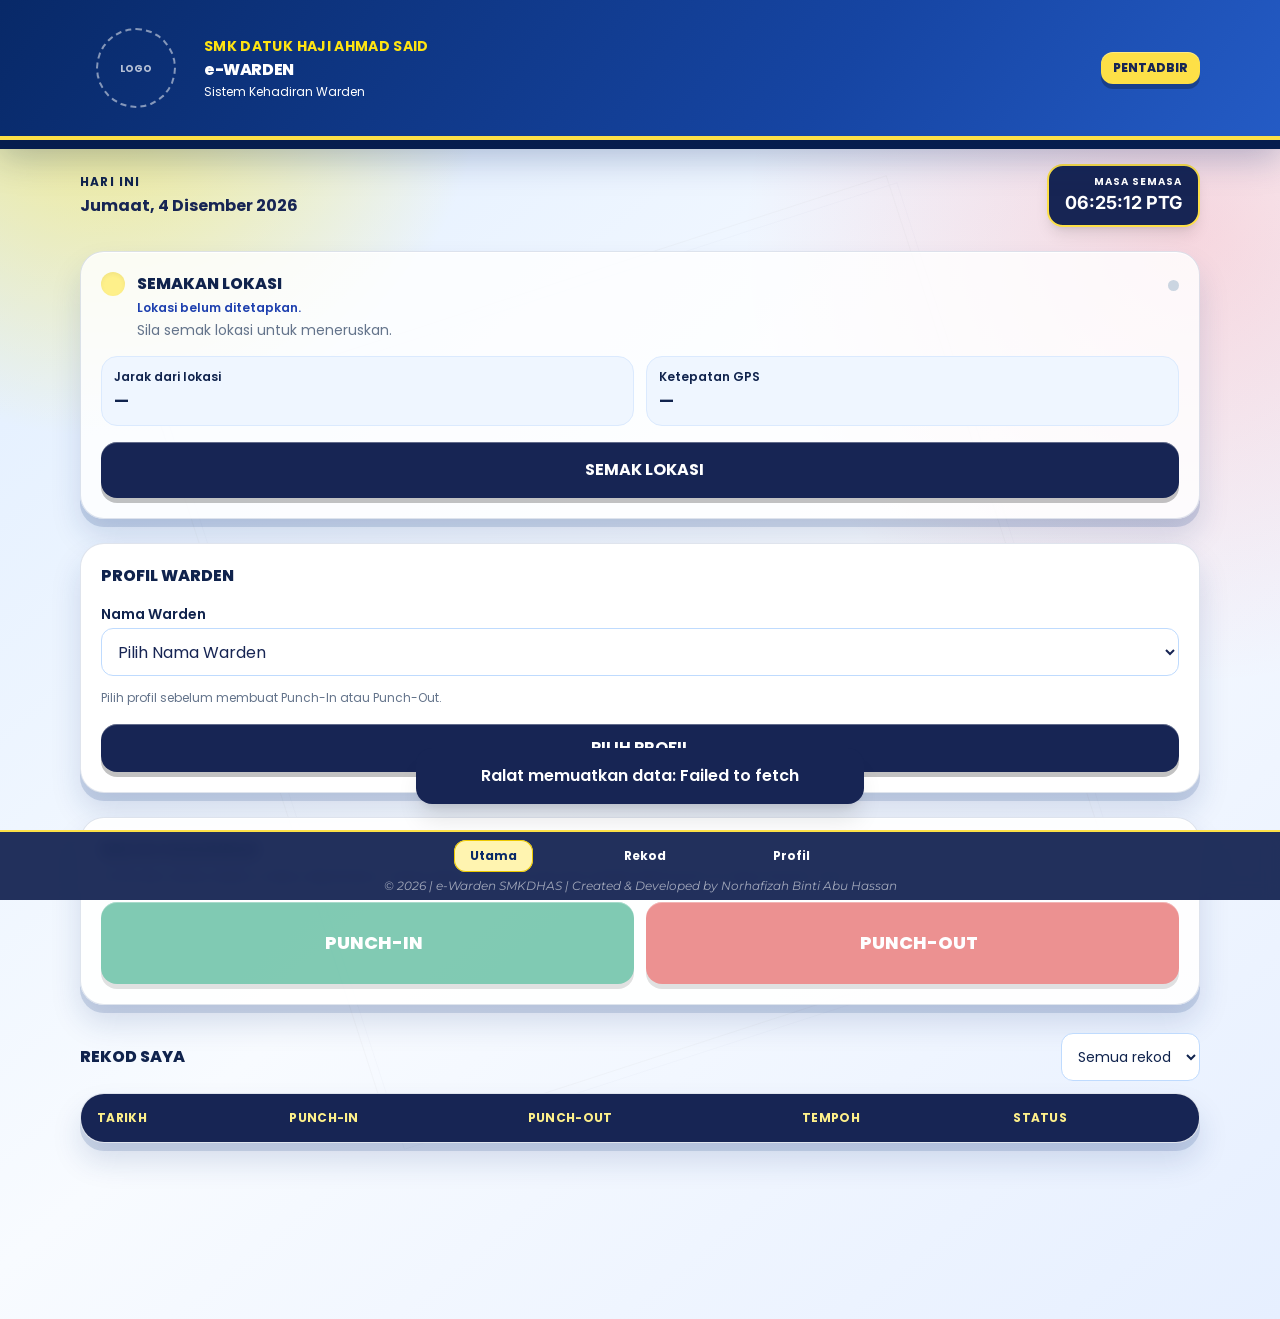
<file: index.html>
<!doctype html>
<html lang="ms">
<head>
  <meta charset="UTF-8">
  <meta name="viewport" content="width=device-width, initial-scale=1.0, viewport-fit=cover">
  <meta name="theme-color" content="#082968">
  <title>e-WARDEN SMKDHAS</title>
  <meta name="description" content="Sistem Kehadiran Warden SMK Datuk Haji Ahmad Said">

  <meta property="og:type" content="website">
  <meta property="og:site_name" content="e-WARDEN SMKDHAS">
  <meta property="og:title" content="e-WARDEN SMKDHAS">
  <meta property="og:description" content="Sistem Kehadiran Warden | SMK Datuk Haji Ahmad Said">
  <meta property="og:url" content="https://tj-hubg.github.io/e-warden-smkdhas/">
  <meta property="og:image" content="https://tj-hubg.github.io/e-warden-smkdhas/assets/ewarden-preview-v2.jpg">
  <meta property="og:image:url" content="https://tj-hubg.github.io/e-warden-smkdhas/assets/ewarden-preview-v2.jpg">
  <meta property="og:image:secure_url" content="https://tj-hubg.github.io/e-warden-smkdhas/assets/ewarden-preview-v2.jpg">
  <meta property="og:image:type" content="image/jpeg">
  <meta property="og:image:width" content="1200">
  <meta property="og:image:height" content="630">
  <meta property="og:image:alt" content="e-WARDEN SMKDHAS — Sistem Kehadiran Warden">

  <meta name="twitter:card" content="summary_large_image">
  <meta name="twitter:title" content="e-WARDEN SMKDHAS">
  <meta name="twitter:description" content="Sistem Kehadiran Warden | SMK Datuk Haji Ahmad Said">
  <meta name="twitter:image" content="https://tj-hubg.github.io/e-warden-smkdhas/assets/ewarden-preview-v2.jpg">

  <link rel="preconnect" href="https://fonts.googleapis.com">
  <link rel="preconnect" href="https://fonts.gstatic.com" crossorigin>
  <link rel="preconnect" href="https://cdn.jsdelivr.net" crossorigin>
  <link href="https://fonts.googleapis.com/css2?family=Inter:wght@400;500;600;700;800&family=Montserrat:ital,wght@1,400;1,500;1,600&family=Poppins:wght@400;500;600;700;800&display=swap" rel="stylesheet">
  <link rel="stylesheet" href="css/tailwind.min.css">
  <link rel="stylesheet" href="css/styles.css?v=pdf-20260918c">
</head>

<body>
  <div id="loading-overlay" class="loading-overlay">
    <div class="text-center text-white">
      <div class="spinner mx-auto"></div>
      <p class="mt-4 font-bold">Memuatkan e-WARDEN...</p>
    </div>
  </div>

  <div class="app-shell">
    <img id="school-watermark" aria-hidden="true"
         class="pointer-events-none absolute left-1/2 top-1/2 z-0 h-[min(88vw,48rem)] w-[min(88vw,48rem)] -translate-x-1/2 -translate-y-1/2 rotate-[-18deg] object-contain opacity-[0.10] drop-shadow-[8px_10px_0_rgba(8,41,104,0.18)]">

    <header class="school-header sticky top-0 z-30 border-b-4 border-yellow-300">
      <div class="mx-auto flex max-w-6xl items-center gap-3 px-4 py-3">
        <div class="crest-frame flex h-24 w-24 shrink-0 items-center justify-center rounded-full p-1.5">
          <img id="school-logo" alt="Logo sekolah" class="h-full w-full object-contain hidden">
          <div id="logo-placeholder" class="flex h-20 w-20 items-center justify-center rounded-full border-2 border-dashed border-white/50 text-[10px] font-bold text-white/70">LOGO</div>
        </div>

        <div class="min-w-0 flex-1 text-white">
          <p id="school-name" class="font-bold tracking-wide">SMK DATUK HAJI AHMAD SAID</p>
          <h1 id="app-title" class="mt-0.5 font-extrabold tracking-tight">e-WARDEN</h1>
          <p id="app-subtitle" class="mt-0.5 text-xs">Sistem Kehadiran Warden</p>
        </div>

        <div id="header-actions" class="no-print flex items-center gap-2">
          <form id="admin-access-form" class="hidden items-center gap-2 rounded-xl bg-white/10 p-1">
            <input id="admin-code" type="password" inputmode="numeric" maxlength="8" placeholder="Kod akses"
                   class="w-24 rounded-lg border-0 px-2 py-2 text-xs text-blue-950 focus:outline-none focus:ring-2 focus:ring-yellow-300">
            <button type="submit" class="rounded-lg bg-white px-2 py-2 text-xs font-bold text-blue-950">OK</button>
          </form>
          <button id="mode-button" type="button"
                  class="action-button rounded-xl bg-yellow-300 px-3 py-2 text-xs font-extrabold text-blue-950 focus:outline-none focus:ring-2 focus:ring-white">
            PENTADBIR
          </button>
        </div>
      </div>
    </header>

    <main id="app-content" class="relative z-10 mx-auto max-w-6xl px-4 pb-44 pt-6">
      <div id="warden-slot"></div>
      <section id="admin-view" class="view">
        <div id="admin-slot"></div>
        <div id="report-slot"></div>
      </section>
    </main>

    <nav class="no-print fixed bottom-0 left-0 z-30 w-full border-t-2 border-yellow-300 bg-blue-950/95 px-2 pt-2 pb-1 backdrop-blur">
      <div id="warden-nav" class="mx-auto flex max-w-md justify-around">
        <button type="button" data-view="home" class="nav-item active rounded-xl px-4 py-2 text-xs font-bold text-white">
          <i data-lucide="house" class="mx-auto mb-1 h-5 w-5"></i>Utama
        </button>
        <button type="button" data-view="records" class="nav-item rounded-xl px-4 py-2 text-xs font-bold text-white">
          <i data-lucide="clipboard-list" class="mx-auto mb-1 h-5 w-5"></i>Rekod
        </button>
        <button type="button" data-view="profile" class="nav-item rounded-xl px-4 py-2 text-xs font-bold text-white">
          <i data-lucide="user" class="mx-auto mb-1 h-5 w-5"></i>Profil
        </button>
      </div>

      <div id="admin-nav" class="mx-auto hidden max-w-md justify-around">
        <button type="button" data-admin="dashboard" class="nav-item active rounded-xl px-4 py-2 text-xs font-bold text-white">
          <i data-lucide="layout-dashboard" class="mx-auto mb-1 h-5 w-5"></i>Dashboard
        </button>
        <button type="button" data-admin="attendance" class="nav-item rounded-xl px-4 py-2 text-xs font-bold text-white">
          <i data-lucide="bar-chart-3" class="mx-auto mb-1 h-5 w-5"></i>Kehadiran
        </button>
        <button type="button" data-admin="report" class="nav-item rounded-xl px-4 py-2 text-xs font-bold text-white">
          <i data-lucide="file-down" class="mx-auto mb-1 h-5 w-5"></i>Laporan
        </button>
      </div>

      <footer class="footer-copy">
        © 2026 | e-Warden SMKDHAS | Created &amp; Developed by Norhafizah Binti Abu Hassan
      </footer>
    </nav>

    <div id="toast" class="toast fixed bottom-24 left-1/2 z-50 w-[calc(100%-2rem)] max-w-md rounded-2xl bg-blue-950 px-5 py-4 text-center font-semibold text-white shadow-xl"></div>
  </div>

  <script defer src="js/config.js"></script>
  <script defer src="js/api.js"></script>
  <script defer src="js/app.js?v=perf-20260918e"></script>
</body>
</html>
</file>
<file: css/styles.css>
:root{
      --ui-scale:1;
      --font-scale:1;
      --space-scale:1;
      --royal:#1645a3;
      --deep:#082968;
      --yellow:#ffe411;
      --red:#ed1b38;
      --sky:#eaf2ff;
      --ink:#10234d;
    }
    *{box-sizing:border-box}
    html{scroll-behavior:auto}
    body{margin:0;font-family:"Poppins",sans-serif;color:var(--ink);background:#dce9ff}
    .app-shell{
      position:relative;isolation:isolate;width:100%;min-height:calc(100 * min(var(--vh, 1vh), 1vh));
      background:
        radial-gradient(circle at 8% 4%,rgba(255,228,17,.52),transparent 24rem),
        radial-gradient(circle at 93% 18%,rgba(237,27,56,.16),transparent 28rem),
        linear-gradient(140deg,#ddecff 0%,#f8fbff 53%,#e6efff 100%);
    }
    .school-header{
      background:linear-gradient(125deg,#082968,#1645a3 65%,#245bc5);
      box-shadow:0 9px 0 #061d4e,0 17px 34px rgba(8,41,104,.28);
    }
    .crest-frame{background:transparent;box-shadow:none;height:7rem;width:7rem}
    .crest-frame img{filter:drop-shadow(0 2px 1px rgba(0,0,0,.3))}
    .raised-card{
      border:1px solid rgba(12,48,117,.13);
      box-shadow:0 8px 0 rgba(9,49,123,.15),0 18px 30px rgba(18,57,123,.15),inset 0 1px 0 rgba(255,255,255,.95);
      transition:transform .22s ease,box-shadow .22s ease;
    }
    .raised-card:hover{transform:translateY(-3px);box-shadow:0 11px 0 rgba(9,49,123,.14),0 23px 38px rgba(18,57,123,.18),inset 0 1px 0 #fff}
    .action-button{
      box-shadow:0 5px 0 rgba(0,0,0,.24),inset 0 1px 0 rgba(255,255,255,.32);
      transform:translateY(0);transition:transform .15s,box-shadow .15s,filter .15s;
    }
    .action-button:hover{filter:brightness(1.06);transform:translateY(-1px)}
    .action-button:active{transform:translateY(4px);box-shadow:0 1px 0 rgba(0,0,0,.24)}
    .view{display:none}.view.active{display:block}
    .admin-panel{display:none}.admin-panel.active{display:block}
    .status-dot{width:11px;height:11px;border-radius:50%;display:inline-block}
    .pulse{animation:pulse 1.6s infinite}@keyframes pulse{50%{opacity:.45;transform:scale(.78)}}
    .nav-item.active{background:#fff4b0;color:#082968;box-shadow:inset 0 0 0 1px #edc900}
    .toast{transform:translate(-50%,130%);opacity:0;transition:.28s;pointer-events:none}
    .toast.show{transform:translate(-50%,0);opacity:1}
    .footer-copy{font-family:"Montserrat",sans-serif;font-style:italic;opacity:.58}
    input,select{min-height:48px}
    button{touch-action:manipulation}

    /* Kotak akses terapung: tidak lagi menolak atau mengecilkan tajuk. */
    #header-actions{position:relative;z-index:45;flex:0 0 auto}
    #admin-access-form{
      position:absolute;
      top:50%;
      right:calc(100% + 8px);
      z-index:50;
      transform:translateY(-50%);
      width:max-content;
      max-width:calc(100vw - 112px);
      background:#082968;
      box-shadow:0 8px 22px rgba(3,18,52,.35);
    }

    /* Pastikan navigation kekal menjadi lapisan sentuhan paling hadapan. */
    nav.no-print{z-index:60!important;isolation:isolate;pointer-events:auto}
    .nav-item{position:relative;z-index:2;pointer-events:auto;touch-action:manipulation}
    .section-title{font-weight:800;color:#082968}
    .loading-overlay{position:fixed;inset:0;z-index:100;background:rgba(8,41,104,.72);display:flex;align-items:center;justify-content:center}
    .spinner{width:44px;height:44px;border:5px solid rgba(255,255,255,.3);border-top-color:#ffe411;border-radius:50%;animation:spin .8s linear infinite}
    @keyframes spin{to{transform:rotate(360deg)}}

    /* TYPOGRAPHY LOCK — aligned to Canva master */
    h1,h2,p,label,button,input,select,table{font-family:"Poppins",sans-serif}
    #app-title{font-family:"Gotham Circular","Poppins",sans-serif}

    #school-name{
      color:#ffe411;
      font-family:"Poppins",sans-serif;
      font-size:.875rem;
      line-height:1.25rem;
      font-weight:700;
      letter-spacing:.025em;
    }

    #current-time,.stat-value{font-family:"Inter",sans-serif}
    .footer-copy{
      margin:0;
      padding:6px 10px 2px;
      text-align:center;
      font-family:"Montserrat",sans-serif;
      font-style:italic;
      font-weight:400;
      font-size:.75rem;
      line-height:1rem;
      color:rgba(255,255,255,.58);
      opacity:1;
    }



    /* =====================================================
       MOBILE PORTRAIT REFERENCE LAYOUT
       Target: browser phone view similar to approved Canva screenshot
       Uses actual viewport-derived variables from JS, not fixed device labels.
       ===================================================== */

    html{
      --mobile-w:390;
      --mobile-scale:1;
      --mobile-font:1;
    }

    body.mobile-portrait{
      font-size:calc(18px * var(--mobile-font));
    }

    body.mobile-portrait .app-shell{
      background:
        radial-gradient(circle at 10% 4%,rgba(255,228,17,.48),transparent 18rem),
        radial-gradient(circle at 92% 20%,rgba(237,27,56,.12),transparent 20rem),
        linear-gradient(145deg,#ddecff 0%,#f9fbff 55%,#e8f0ff 100%);
    }

    body.mobile-portrait .school-header{
      position:sticky;
      top:0;
      z-index:30;
      border-bottom:4px solid #ffe411;
      box-shadow:0 5px 0 #061d4e,0 10px 22px rgba(8,41,104,.22);
    }

    body.mobile-portrait .school-header > div{
      max-width:none!important;
      padding:
        calc(12px * var(--mobile-scale))
        calc(14px * var(--mobile-scale))!important;
      gap:calc(12px * var(--mobile-scale))!important;
      align-items:center!important;
    }

    body.mobile-portrait .crest-frame{
      width:calc(74px * var(--mobile-scale))!important;
      height:calc(74px * var(--mobile-scale))!important;
      flex:0 0 calc(74px * var(--mobile-scale))!important;
      padding:0!important;
    }

    body.mobile-portrait #school-name{
      font-size:calc(13px * var(--mobile-font))!important;
      line-height:1.15!important;
      margin:0!important;
      color:#ffe411!important;
      letter-spacing:.02em!important;
    }

    body.mobile-portrait #app-title{
      margin-top:3px!important;
      font-size:calc(27px * var(--mobile-font))!important;
      line-height:1.05!important;
      white-space:nowrap;
    }

    body.mobile-portrait #app-subtitle{
      margin-top:5px!important;
      font-size:calc(13px * var(--mobile-font))!important;
      line-height:1.2!important;
      opacity:.95;
    }

    body.mobile-portrait #mode-button{
      min-width:calc(92px * var(--mobile-scale));
      min-height:calc(46px * var(--mobile-scale));
      padding:0 calc(13px * var(--mobile-scale))!important;
      border-radius:14px!important;
      font-size:calc(13px * var(--mobile-font))!important;
      white-space:nowrap;
    }

    body.mobile-portrait main{
      max-width:none!important;
      padding:
        calc(24px * var(--mobile-scale))
        calc(16px * var(--mobile-scale))
        calc(150px * var(--mobile-scale))!important;
    }

    body.mobile-portrait #warden-view > div:first-child{
      margin-bottom:calc(24px * var(--mobile-scale))!important;
      align-items:center!important;
    }

    body.mobile-portrait #warden-view > div:first-child > div:first-child > p:first-child{
      font-size:calc(12px * var(--mobile-font))!important;
      letter-spacing:.13em!important;
    }

    body.mobile-portrait #current-date{
      margin-top:5px!important;
      font-size:calc(18px * var(--mobile-font))!important;
      line-height:1.2!important;
    }

    body.mobile-portrait #current-time{
      font-size:calc(19px * var(--mobile-font))!important;
      line-height:1!important;
    }

    body.mobile-portrait #warden-view > div:first-child > div:last-child{
      border-radius:18px!important;
      padding:
        calc(10px * var(--mobile-scale))
        calc(15px * var(--mobile-scale))!important;
      min-width:calc(145px * var(--mobile-scale));
    }

    body.mobile-portrait .raised-card{
      border-radius:24px!important;
      padding:calc(22px * var(--mobile-scale))!important;
      margin-bottom:calc(24px * var(--mobile-scale))!important;
      box-shadow:
        0 8px 0 rgba(9,49,123,.15),
        0 16px 24px rgba(18,57,123,.13),
        inset 0 1px 0 rgba(255,255,255,.95)!important;
    }

    body.mobile-portrait #warden-view section:nth-of-type(1){
      background:rgba(255,255,255,.82)!important;
    }

    body.mobile-portrait #warden-view section:nth-of-type(1) h2{
      font-size:calc(26px * var(--mobile-font))!important;
      line-height:1.05!important;
      color:#082968!important;
    }

    body.mobile-portrait #active-location-name{
      font-size:calc(15px * var(--mobile-font))!important;
      line-height:1.25!important;
      margin-top:5px!important;
    }

    body.mobile-portrait #location-message{
      font-size:calc(16px * var(--mobile-font))!important;
      line-height:1.35!important;
      margin-top:4px!important;
    }

    body.mobile-portrait #gps-details{
      font-size:calc(14px * var(--mobile-font))!important;
      line-height:1.35!important;
      margin-top:12px!important;
    }

    body.mobile-portrait #warden-view section:nth-of-type(1) .grid.grid-cols-2{
      gap:calc(12px * var(--mobile-scale))!important;
    }

    body.mobile-portrait #warden-view section:nth-of-type(1) .grid.grid-cols-2 > div{
      border-radius:18px!important;
      padding:calc(15px * var(--mobile-scale))!important;
      min-height:calc(84px * var(--mobile-scale));
    }

    body.mobile-portrait #warden-view section:nth-of-type(1) .grid.grid-cols-2 p:first-child{
      font-size:calc(13px * var(--mobile-font))!important;
    }

    body.mobile-portrait #distance-value,
    body.mobile-portrait #accuracy-value{
      margin-top:7px!important;
      font-size:calc(20px * var(--mobile-font))!important;
    }

    body.mobile-portrait #check-location{
      margin-top:calc(16px * var(--mobile-scale))!important;
      min-height:calc(68px * var(--mobile-scale))!important;
      border-radius:18px!important;
      font-size:calc(18px * var(--mobile-font))!important;
    }

    body.mobile-portrait #profile-card h2,
    body.mobile-portrait #warden-view section:nth-of-type(3) h2{
      font-size:calc(25px * var(--mobile-font))!important;
      line-height:1.1!important;
      color:#082968!important;
    }

    body.mobile-portrait #warden-form label{
      font-size:calc(16px * var(--mobile-font))!important;
      margin-bottom:7px!important;
    }

    body.mobile-portrait #warden-select{
      min-height:calc(66px * var(--mobile-scale))!important;
      border-radius:16px!important;
      font-size:calc(18px * var(--mobile-font))!important;
      padding-left:calc(14px * var(--mobile-scale))!important;
      padding-right:calc(14px * var(--mobile-scale))!important;
    }

    body.mobile-portrait #warden-form > p{
      margin-top:calc(14px * var(--mobile-scale))!important;
      font-size:calc(14px * var(--mobile-font))!important;
      line-height:1.5!important;
    }

    body.mobile-portrait #warden-form button{
      margin-top:calc(18px * var(--mobile-scale))!important;
      min-height:calc(62px * var(--mobile-scale))!important;
      border-radius:16px!important;
      font-size:calc(17px * var(--mobile-font))!important;
    }

    body.mobile-portrait #welcome-panel{
      border-radius:18px!important;
      padding:calc(16px * var(--mobile-scale))!important;
    }

    body.mobile-portrait #welcome-panel > p:first-child{
      font-size:calc(15px * var(--mobile-font))!important;
    }

    body.mobile-portrait #welcome-name{
      font-size:calc(23px * var(--mobile-font))!important;
      line-height:1.25!important;
    }

    body.mobile-portrait #duty-status{
      font-size:calc(17px * var(--mobile-font))!important;
      line-height:1.35!important;
    }

    body.mobile-portrait #warden-view section:nth-of-type(3) > p{
      margin-top:6px!important;
      font-size:calc(14px * var(--mobile-font))!important;
      line-height:1.5!important;
    }

    body.mobile-portrait #warden-view section:nth-of-type(3) .grid{
      gap:calc(14px * var(--mobile-scale))!important;
      grid-template-columns:1fr!important;
    }

    body.mobile-portrait #punch-in,
    body.mobile-portrait #punch-out{
      min-height:calc(112px * var(--mobile-scale))!important;
      border-radius:18px!important;
      font-size:calc(21px * var(--mobile-font))!important;
      gap:calc(12px * var(--mobile-scale))!important;
    }

    body.mobile-portrait #punch-in svg,
    body.mobile-portrait #punch-out svg{
      width:calc(31px * var(--mobile-scale))!important;
      height:calc(31px * var(--mobile-scale))!important;
    }

    body.mobile-portrait #my-records-section h2{
      font-size:calc(24px * var(--mobile-font))!important;
    }

    body.mobile-portrait #my-filter{
      min-height:calc(54px * var(--mobile-scale))!important;
      font-size:calc(15px * var(--mobile-font))!important;
      border-radius:14px!important;
    }

    body.mobile-portrait .nav-item{
      min-width:calc(92px * var(--mobile-scale));
      min-height:calc(58px * var(--mobile-scale));
      font-size:calc(14px * var(--mobile-font))!important;
      border-radius:14px!important;
    }

    body.mobile-portrait .nav-item svg{
      width:calc(25px * var(--mobile-scale))!important;
      height:calc(25px * var(--mobile-scale))!important;
    }

    body.mobile-portrait .footer-copy{
      font-size:calc(11px * var(--mobile-font))!important;
      line-height:1.2!important;
      padding-top:6px!important;
    }


    #printable-report{position:relative;isolation:isolate}
    .report-preview-frame{overflow-x:auto;border-radius:20px;background:#cbd8eb;padding:14px}
    .report-pages{display:flex;flex-direction:column;align-items:center;gap:24px;width:max-content;min-width:100%}
    .report-page{
      position:relative;width:1122px;height:794px;overflow:hidden;background:#fff;color:#132238;
      font-family:"Inter",sans-serif;box-shadow:0 12px 32px rgba(3,24,60,.25)
    }
    .rp-watermark{
      position:absolute;z-index:0;left:50%;top:52%;width:60%;height:72%;object-fit:contain;
      transform:translate(-50%,-50%) rotate(-12deg);opacity:.038;filter:saturate(80%);pointer-events:none
    }
    .rp-header{
      position:absolute;z-index:2;inset:0 0 auto;height:96px;display:grid;grid-template-columns:38% 38% 24%;align-items:center;
      padding:0 24px;background:linear-gradient(122deg,#061b3a 0 65%,#1645a3 65% 84%,#245bc5 84%);color:#fff
    }
    .rp-school{display:flex;align-items:center;gap:12px;min-width:0}.rp-school img{width:58px;height:70px;object-fit:contain;filter:drop-shadow(0 2px 1px rgba(0,0,0,.25))}
    .rp-school div{min-width:0}.rp-school small{display:block;color:#d7b449;font-size:7px;font-weight:800;letter-spacing:.08em}
    .rp-school strong{display:block;font-size:14px;white-space:nowrap}.rp-school span{display:block;margin-top:6px;color:#c9d9ef;font-size:7px;white-space:nowrap}
    .rp-header h2{margin:0;text-align:center;font-size:23px;line-height:1.1;font-weight:800;letter-spacing:.01em;color:#fff}
    .rp-app{text-align:right}.rp-app strong{display:block;font-size:18px}.rp-app span{display:block;margin-top:9px;color:#ffe411;font-size:8px;font-weight:800}
    .rp-gold-line{position:absolute;z-index:3;left:0;right:0;top:96px;height:4px;background:#d7b449}
    .rp-meta{position:absolute;z-index:2;left:0;right:0;top:100px;height:55px;display:grid;grid-template-columns:repeat(5,1fr);background:#f1f5fa}
    .rp-meta div{position:relative;padding:13px 24px}.rp-meta div+div:before{content:"";position:absolute;left:0;top:11px;bottom:11px;width:1px;background:#d8e0eb}
    .rp-meta b{display:block;color:#1645a3;font-size:7px}.rp-meta span{display:block;margin-top:7px;font-size:8px;white-space:nowrap;overflow:hidden;text-overflow:ellipsis}
    .rp-body{position:absolute;z-index:1;left:32px;right:32px;top:173px;bottom:48px}
    .rp-title{position:relative;height:64px;border-bottom:1px solid #cfd9e8}.rp-title h3{margin:0;color:#061b3a;font-size:21px;line-height:1.15;font-weight:800}
    .rp-title p{margin:7px 0 0;color:#5c6b80;font-size:8px}.rp-title i{position:absolute;left:0;bottom:-2px;width:58px;height:3px;background:#d7b449}
    .rp-footer{position:absolute;z-index:3;left:0;right:0;bottom:0;height:35px;display:grid;grid-template-columns:1fr 1fr 1fr;align-items:center;padding:0 28px;border-top:3px solid #d7b449;background:#061b3a;color:#d9e4f2;font-size:7px}
    .rp-footer span{text-align:center}.rp-footer strong{text-align:right;color:#fff}
    .rp-kpis{display:grid;grid-template-columns:repeat(5,1fr);gap:10px;margin-top:21px}.rp-kpi{height:69px;padding:16px 14px 9px;border-bottom:4px solid #1645a3;border-radius:7px 7px 2px 2px;background:rgba(255,255,255,.9);box-shadow:2px 2px 0 #dce3ed}
    .rp-kpi span{display:block;color:#5c6b80;font-size:8px;font-weight:800;text-transform:uppercase}.rp-kpi strong{display:block;margin-top:11px;color:#061b3a;font-size:23px}.rp-kpi.green{border-color:#0d8065}.rp-kpi.gold{border-color:#d7b449}.rp-kpi.red{border-color:#b73546}.rp-kpi.amber{border-color:#a46a08}
    .rp-subheading{margin:24px 0 12px;color:#061b3a;font-size:10px}.rp-summary-grid{display:grid;grid-template-columns:2.2fr .95fr;gap:18px;align-items:start}
    .rp-table{width:100%;border-collapse:collapse;table-layout:fixed;background:rgba(255,255,255,.86);font-size:7px}.rp-table th{height:38px;padding:5px 4px;background:#061b3a;color:#fff;border-top:3px solid #d7b449;font-size:7px;line-height:1.12;text-align:center}.rp-table td{height:34px;padding:5px 4px;border:1px solid #d8e0eb;text-align:center;line-height:1.15}.rp-table tbody tr:nth-child(even){background:rgba(238,244,250,.88)}
    .rp-warden-table th:nth-child(1){width:5%}.rp-warden-table th:nth-child(2){width:13%}.rp-warden-table th:nth-child(3){width:29%}.rp-warden-table th:nth-child(n+4){width:10.6%}
    .rp-observation{min-height:141px;padding:22px 20px;border-radius:9px;background:#061b3a;color:#fff}.rp-observation h4{margin:0 0 15px;color:#d7b449;font-size:9px}.rp-observation p{margin:10px 0;font-size:8px}
    .rp-detail-table{margin-top:20px}.rp-detail-table th:nth-child(1){width:3.4%}.rp-detail-table th:nth-child(2){width:6%}.rp-detail-table th:nth-child(3){width:7.7%}.rp-detail-table th:nth-child(4){width:15%}.rp-detail-table th:nth-child(5),.rp-detail-table th:nth-child(9){width:6%}.rp-detail-table th:nth-child(6),.rp-detail-table th:nth-child(10){width:11%}.rp-detail-table th:nth-child(7),.rp-detail-table th:nth-child(8),.rp-detail-table th:nth-child(11),.rp-detail-table th:nth-child(12){width:4.7%}.rp-detail-table th:nth-child(13){width:6%}.rp-detail-table th:nth-child(14){width:8.7%}
    .rp-detail-table td{height:37px;font-size:6.5px}.rp-status{font-weight:800}.rp-status.done{color:#0d8065}.rp-status.incomplete{color:#b73546}.rp-status.active{color:#a46a08}
    .rp-note{display:flex;flex-direction:column;gap:5px;margin-top:12px;padding:10px 14px;border-radius:7px;background:#f1f5fa;color:#5c6b80;font-size:7px}
    .rp-final-page .rp-detail-table td{height:27px}.rp-final-page .rp-detail-table th{height:34px}.rp-final-page .rp-note{margin-top:8px;padding:7px 12px;gap:3px}
    .rp-approval-title{margin:9px 0 7px;color:#061b3a;font-size:10px;font-weight:800}.rp-signatures{display:grid;grid-template-columns:repeat(3,1fr);gap:12px}.rp-sign{height:106px;padding:18px 16px 10px;border-top:4px solid #d7b449;border-radius:0 0 8px 8px;background:#f1f5fa;font-size:7px}.rp-sign b{display:block;font-size:8px;text-transform:uppercase}.rp-sign-line{height:43px;border-bottom:1px solid #5c6b80}.rp-sign span{display:inline-block;margin-top:6px;margin-right:48px}.rp-sign span:last-child{display:block;margin-top:4px}

    @page{size:A4 landscape;margin:0}
    @media print{
      html,body{margin:0!important;padding:0!important;background:#fff!important}
      body *{visibility:hidden!important}
      #printable-report,#printable-report *{visibility:visible!important}
      #printable-report{position:absolute!important;left:0!important;top:0!important;width:100%!important;margin:0!important}
      .report-preview-frame{overflow:visible!important;padding:0!important;background:#fff!important}
      .report-pages{display:block!important;width:auto!important}
      .report-page{width:297mm!important;height:210mm!important;margin:0!important;box-shadow:none!important;break-after:page;page-break-after:always;-webkit-print-color-adjust:exact!important;print-color-adjust:exact!important}
      .report-page:last-child{break-after:auto;page-break-after:auto}
      .no-print,#toast,.loading-overlay{display:none!important}
    }

    /* =====================================================
       MOBILE BALANCED v2
       Kekalkan tulisan jelas untuk warga berusia, tetapi
       kecilkan kad, header dan ruang kosong supaya lebih
       banyak maklumat kelihatan tanpa terlalu banyak scroll.
       ===================================================== */

    body.mobile-portrait{
      font-size:16px!important;
    }

    body.mobile-portrait .school-header > div{
      display:grid!important;
      grid-template-columns:58px minmax(0,1fr) auto!important;
      padding:9px 10px!important;
      gap:8px!important;
    }

    body.mobile-portrait .crest-frame{
      width:58px!important;
      height:58px!important;
      flex-basis:58px!important;
    }

    body.mobile-portrait #school-name{
      font-size:11px!important;
      line-height:1.15!important;
    }

    body.mobile-portrait #app-title{
      font-size:clamp(19px,5.2vw,22px)!important;
      line-height:1.05!important;
      white-space:normal!important;
      overflow-wrap:anywhere;
    }

    body.mobile-portrait #app-subtitle{
      margin-top:3px!important;
      font-size:11.5px!important;
      line-height:1.15!important;
    }

    body.mobile-portrait #mode-button{
      min-width:78px!important;
      min-height:40px!important;
      padding:0 10px!important;
      border-radius:12px!important;
      font-size:11px!important;
    }

    body.mobile-portrait main{
      padding:16px 12px 126px!important;
    }

    body.mobile-portrait #warden-view > div:first-child{
      margin-bottom:16px!important;
    }

    body.mobile-portrait #current-date{
      font-size:16px!important;
      line-height:1.25!important;
    }

    body.mobile-portrait #current-time{
      font-size:16px!important;
    }

    body.mobile-portrait #warden-view > div:first-child > div:last-child{
      min-width:126px!important;
      padding:8px 11px!important;
      border-radius:15px!important;
    }

    body.mobile-portrait .raised-card{
      padding:16px!important;
      margin-bottom:16px!important;
      border-radius:20px!important;
      box-shadow:0 6px 0 rgba(9,49,123,.13),0 12px 20px rgba(18,57,123,.12),inset 0 1px 0 #fff!important;
    }

    body.mobile-portrait #warden-view section:nth-of-type(1) h2{
      font-size:22px!important;
      line-height:1.08!important;
    }

    body.mobile-portrait #active-location-name{
      font-size:14px!important;
    }

    body.mobile-portrait #location-message{
      font-size:15px!important;
      line-height:1.3!important;
    }

    body.mobile-portrait #gps-details{
      margin-top:9px!important;
      font-size:13px!important;
    }

    body.mobile-portrait #warden-view section:nth-of-type(1) .grid.grid-cols-2{
      gap:10px!important;
    }

    body.mobile-portrait #warden-view section:nth-of-type(1) .grid.grid-cols-2 > div{
      min-height:70px!important;
      padding:12px!important;
      border-radius:15px!important;
    }

    body.mobile-portrait #distance-value,
    body.mobile-portrait #accuracy-value{
      margin-top:4px!important;
      font-size:18px!important;
    }

    body.mobile-portrait #check-location{
      min-height:56px!important;
      margin-top:13px!important;
      border-radius:15px!important;
      font-size:16px!important;
    }

    body.mobile-portrait #profile-card h2,
    body.mobile-portrait #warden-view section:nth-of-type(3) h2,
    body.mobile-portrait #my-records-section h2{
      font-size:21px!important;
    }

    body.mobile-portrait #warden-form label{
      font-size:15px!important;
    }

    body.mobile-portrait #warden-select{
      min-height:56px!important;
      border-radius:14px!important;
      font-size:16px!important;
    }

    body.mobile-portrait #warden-form button{
      min-height:54px!important;
      margin-top:14px!important;
      font-size:16px!important;
    }

    body.mobile-portrait #welcome-name{
      font-size:20px!important;
    }

    body.mobile-portrait #duty-status{
      font-size:15px!important;
    }

    body.mobile-portrait #punch-in,
    body.mobile-portrait #punch-out{
      min-height:86px!important;
      border-radius:16px!important;
      font-size:19px!important;
    }

    body.mobile-portrait #my-filter{
      min-height:48px!important;
      font-size:14px!important;
    }

    body.mobile-portrait #stats-grid{
      gap:12px!important;
      margin-bottom:16px!important;
    }

    body.mobile-portrait #stats-grid .raised-card{
      min-height:98px!important;
      padding:14px!important;
    }

    body.mobile-portrait #admin-slot > .raised-card{
      padding:18px!important;
    }

    body.mobile-portrait #admin-slot > .raised-card h2{
      font-size:20px!important;
    }

    body.mobile-portrait .nav-item{
      min-width:76px!important;
      min-height:50px!important;
      padding:6px 10px!important;
      border-radius:12px!important;
      font-size:13px!important;
    }

    body.mobile-portrait .nav-item svg{
      width:22px!important;
      height:22px!important;
    }

    body.mobile-portrait .footer-copy{
      font-size:9.5px!important;
      line-height:1.15!important;
      padding-top:4px!important;
    }
</file>
